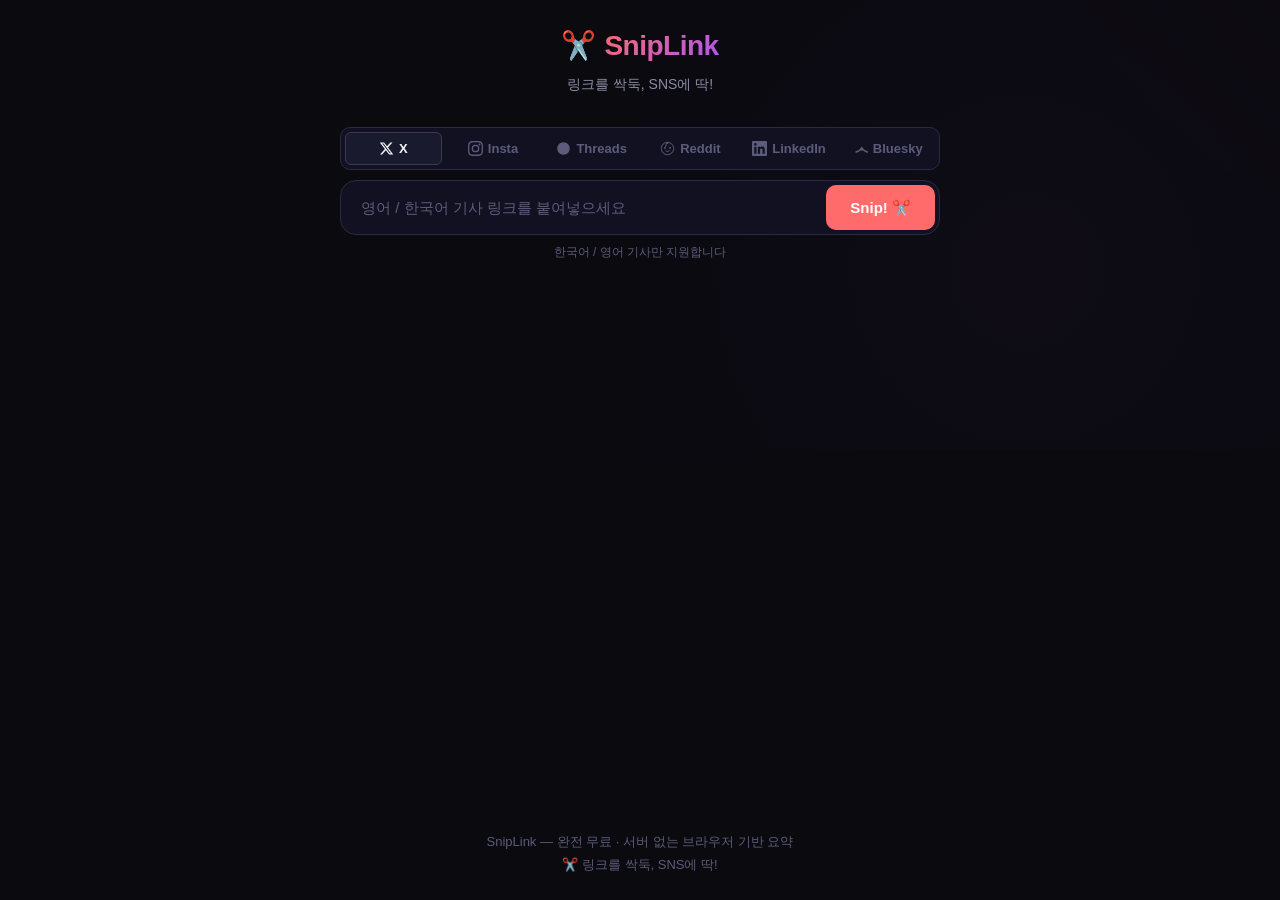
<file: index.html>
<!DOCTYPE html>
<html lang="ko">
<head>
<meta charset="UTF-8">
<meta name="viewport" content="width=device-width, initial-scale=1.0, maximum-scale=1.0, user-scalable=no">
<title>SnipLink — 링크를 싹둑, SNS에 딱!</title>
<meta name="description" content="기사 링크를 넣으면 SNS 글 형식으로 요약해드립니다. Twitter, Instagram, Threads 스타일로 요약.">
<meta name="theme-color" content="#0a0a0f">
<meta property="og:title" content="SnipLink — 링크를 싹둑, SNS에 딱!">
<meta property="og:description" content="기사 링크를 SNS 글 형식으로 요약해드립니다">
<meta property="og:type" content="website">
<meta property="og:url" content="https://spidychoipro.github.io/sniplink/">
<link rel="icon" href="data:image/svg+xml,<svg xmlns='http://www.w3.org/2000/svg' viewBox='0 0 100 100'><text y='.9em' font-size='90'>✂️</text></svg>">
<link rel="manifest" href="manifest.json">
<link rel="stylesheet" href="css/style.css">
</head>
<body>

<div id="app">
  <header class="header">
    <div class="header-inner">
      <div class="logo">
        <span class="logo-icon">✂️</span>
        <span class="logo-text">SnipLink</span>
      </div>
      <p class="tagline">링크를 싹둑, SNS에 딱!</p>
    </div>
  </header>

  <main class="main">
    <section class="hero">
      <div class="hero-input-wrap">
        <div class="platform-picker">
          <button class="picker-btn active" data-platform="twitter">
            <svg class="tab-icon" viewBox="0 0 24 24" fill="currentColor"><path d="M18.244 2.25h3.308l-7.227 8.26 8.502 11.24H16.17l-5.214-6.817L4.99 21.75H1.68l7.73-8.835L1.254 2.25H8.08l4.713 6.231zm-1.161 17.52h1.833L7.084 4.126H5.117z"/></svg>
            X
          </button>
          <button class="picker-btn" data-platform="instagram">
            <svg class="tab-icon" viewBox="0 0 24 24" fill="currentColor"><path d="M12 2.163c3.204 0 3.584.012 4.85.07 3.252.148 4.771 1.691 4.919 4.919.058 1.265.069 1.645.069 4.849 0 3.205-.012 3.584-.069 4.849-.149 3.225-1.664 4.771-4.919 4.919-1.266.058-1.644.07-4.85.07-3.204 0-3.584-.012-4.849-.07-3.26-.149-4.771-1.699-4.919-4.92-.058-1.265-.07-1.644-.07-4.849 0-3.204.013-3.583.07-4.849.149-3.227 1.664-4.771 4.919-4.919 1.266-.057 1.645-.069 4.849-.069zM12 0C8.741 0 8.333.014 7.053.072 2.69.073.14 2.69.073 7.052.014 8.333 0 8.741 0 12c0 3.259.014 3.668.072 4.948.2 4.358 2.618 6.78 6.98 6.98C8.333 23.986 8.741 24 12 24c3.259 0 3.668-.014 4.948-.072 4.354-.2 6.782-2.618 6.979-6.98.059-1.28.073-1.689.073-4.948 0-3.259-.014-3.667-.072-4.947-.196-4.354-2.617-6.78-6.979-6.98C15.668.014 15.259 0 12 0zm0 5.838a6.162 6.162 0 100 12.324 6.162 6.162 0 000-12.324zM12 16a4 4 0 110-8 4 4 0 010 8zm6.406-11.845a1.44 1.44 0 100 2.881 1.44 1.44 0 000-2.881z"/></svg>
            Insta
          </button>
          <button class="picker-btn" data-platform="threads">
            <svg class="tab-icon" viewBox="0 0 24 24" fill="currentColor"><path d="M12 2C6.477 2 2 6.477 2 12s4.477 10 10 10 10-4.477 10-10S17.523 2 12 2zm4.642 12.556c-.678.598-1.6.937-2.72.991-.18.008-.363.012-.546.012h-.396c-.35 0-.694-.006-1.028-.018-.638-.023-1.218-.108-1.73-.285a4.352 4.352 0 01-.478.66c-.481.58-1.124.909-1.895 1.005a4.93 4.93 0 01-.519.048l.183.355c.336.649.859 1.14 1.573 1.48.714.34 1.507.51 2.379.51 1.64 0 2.976-.55 4.009-1.651 1.033-1.1 1.55-2.634 1.55-4.602 0-1.16-.194-2.21-.582-3.149-.388-.94-.918-1.73-1.59-2.372-.673-.642-1.45-1.096-2.332-1.364-.882-.267-1.782-.367-2.7-.3-.917.067-1.79.294-2.618.68a8.15 8.15 0 00-2.267 1.494 6.77 6.77 0 00-1.555 2.005 6.18 6.18 0 00-.757 2.326 7.37 7.37 0 00.029.88c.06.596.22 1.168.48 1.718.26.55.611 1.053 1.054 1.509.443.456.96.833 1.553 1.132.593.298 1.186.508 1.78.63.594.121 1.116.17 1.567.146.45-.024.83-.108 1.138-.252.308-.144.554-.333.739-.567.185-.234.306-.489.364-.765.058-.276.068-.534.03-.775-.038-.24-.121-.42-.25-.54-.129-.12-.28-.173-.454-.16-.174.014-.34.084-.498.21-.159.126-.287.31-.385.553-.098.243-.154.53-.168.86-.014.33.014.648.084.954.07.306.18.563.33.771.15.208.335.367.555.477.22.11.443.162.67.156.226-.006.41-.08.553-.222.143-.142.244-.335.303-.579.06-.244.084-.515.073-.813-.01-.298-.058-.583-.143-.855a4.54 4.54 0 00-.381-.812 3.86 3.86 0 00-.597-.7 2.81 2.81 0 00-.78-.518 2.58 2.58 0 00-.906-.215 2.44 2.44 0 00-.873.116c-.263.077-.488.195-.675.354-.187.159-.331.344-.432.555-.1.211-.158.424-.174.639-.016.215.006.407.066.576.06.169.143.303.25.402.107.099.218.155.334.168.116.013.214-.01.294-.07.08-.06.136-.14.168-.24.032-.1.043-.196.033-.288" /></svg>
            Threads
          </button>
          <button class="picker-btn" data-platform="reddit">
            <svg class="tab-icon" viewBox="0 0 24 24" fill="currentColor"><circle cx="12" cy="12" r="10" fill="none" stroke="currentColor" stroke-width="1.5"/><circle cx="8" cy="11" r="1.5" fill="currentColor"/><circle cx="16" cy="11" r="1.5" fill="currentColor"/><path d="M9 15c0 0 1 2 3 2s3-2 3-2" fill="none" stroke="currentColor" stroke-width="1.5" stroke-linecap="round"/><path d="M12 3a2 2 0 00-2 2l-1 4" fill="none" stroke="currentColor" stroke-width="1.5" stroke-linecap="round"/><circle cx="12" cy="3" r="1.5" fill="currentColor"/></svg>
            Reddit
          </button>
          <button class="picker-btn" data-platform="linkedin">
            <svg class="tab-icon" viewBox="0 0 24 24" fill="currentColor"><path d="M20.447 20.452h-3.554v-5.569c0-1.328-.027-3.037-1.852-3.037-1.853 0-2.136 1.445-2.136 2.939v5.667H9.351V9h3.414v1.561h.046c.477-.9 1.637-1.85 3.37-1.85 3.601 0 4.267 2.37 4.267 5.455v6.286zM5.337 7.433a2.062 2.062 0 01-2.063-2.065 2.064 2.064 0 112.063 2.065zm1.782 13.019H3.555V9h3.564v11.452zM22.225 0H1.771C.792 0 0 .774 0 1.729v20.542C0 23.227.792 24 1.771 24h20.451C23.2 24 24 23.227 24 22.271V1.729C24 .774 23.2 0 22.222 0h.003z"/></svg>
            LinkedIn
          </button>
          <button class="picker-btn" data-platform="bluesky">
            <svg class="tab-icon" viewBox="0 0 24 24" fill="currentColor"><path d="M12 15.3c-1.32 1.16-3.48 2.64-6.12 3.36-.94.26-1.76-.07-2.06-.82-.3-.75.24-1.62 1.18-1.88 2.64-.72 4.8-2.2 6.12-3.36 1.32-1.16 2.16-2.4 2.52-3.12.36-.72.42-1.14.42-1.14s.06.42.42 1.14c.36.72 1.2 1.96 2.52 3.12 1.32 1.16 3.48 2.64 6.12 3.36.94.26 1.48 1.13 1.18 1.88-.3.75-1.12 1.08-2.06.82-2.64-.72-4.8-2.2-6.12-3.36z"/></svg>
            Bluesky
          </button>
        </div>
        <div class="input-group">
          <input type="url" id="urlInput" class="url-input" placeholder="영어 / 한국어 기사 링크를 붙여넣으세요" autocomplete="url" autocorrect="off" spellcheck="false">
          <button id="snipBtn" class="snip-btn">Snip! ✂️</button>
        </div>
        <p class="input-hint">한국어 / 영어 기사만 지원합니다</p>
      </div>
    </section>

    <section id="loadingSection" class="section loading-section hidden">
      <div class="loading-content">
        <div class="spinner-ring"></div>
        <p class="loading-text" id="loadingText">기사를 읽고 있어요...</p>
        <div class="loading-steps" id="loadingSteps">
          <span class="step active" data-step="1">📡 페이지 불러오기</span>
          <span class="step" data-step="2">📄 내용 추출</span>
          <span class="step" data-step="3">✂️ 요약 생성</span>
        </div>
      </div>
    </section>

    <section id="errorSection" class="section error-section hidden">
      <div class="error-card" id="errorCard">
        <div class="error-icon-wrap">
          <span class="error-icon" id="errorIcon">⚠️</span>
        </div>
        <p class="error-title" id="errorTitle">오류가 발생했습니다</p>
        <p class="error-desc" id="errorDesc"></p>
        <button class="retry-btn" id="retryBtn">다시 시도</button>
      </div>
    </section>

    <section id="resultSection" class="section result-section hidden">
      <div class="result-header">
        <div class="article-meta">
          <h2 class="article-title" id="articleTitle"></h2>
          <span class="article-source" id="articleSource"></span>
        </div>
      </div>

      <div class="platform-tabs">
        <button class="platform-tab active" data-platform="twitter">
          <svg class="tab-icon" viewBox="0 0 24 24" fill="currentColor"><path d="M18.244 2.25h3.308l-7.227 8.26 8.502 11.24H16.17l-5.214-6.817L4.99 21.75H1.68l7.73-8.835L1.254 2.25H8.08l4.713 6.231zm-1.161 17.52h1.833L7.084 4.126H5.117z"/></svg>
          X / Twitter
        </button>
        <button class="platform-tab" data-platform="instagram">
          <svg class="tab-icon" viewBox="0 0 24 24" fill="currentColor"><path d="M12 2.163c3.204 0 3.584.012 4.85.07 3.252.148 4.771 1.691 4.919 4.919.058 1.265.069 1.645.069 4.849 0 3.205-.012 3.584-.069 4.849-.149 3.225-1.664 4.771-4.919 4.919-1.266.058-1.644.07-4.85.07-3.204 0-3.584-.012-4.849-.07-3.26-.149-4.771-1.699-4.919-4.92-.058-1.265-.07-1.644-.07-4.849 0-3.204.013-3.583.07-4.849.149-3.227 1.664-4.771 4.919-4.919 1.266-.057 1.645-.069 4.849-.069zM12 0C8.741 0 8.333.014 7.053.072 2.695.272.273 2.69.073 7.052.014 8.333 0 8.741 0 12c0 3.259.014 3.668.072 4.948.2 4.358 2.618 6.78 6.98 6.98C8.333 23.986 8.741 24 12 24c3.259 0 3.668-.014 4.948-.072 4.354-.2 6.782-2.618 6.979-6.98.059-1.28.073-1.689.073-4.948 0-3.259-.014-3.667-.072-4.947-.196-4.354-2.617-6.78-6.979-6.98C15.668.014 15.259 0 12 0zm0 5.838a6.162 6.162 0 100 12.324 6.162 6.162 0 000-12.324zM12 16a4 4 0 110-8 4 4 0 010 8zm6.406-11.845a1.44 1.44 0 100 2.881 1.44 1.44 0 000-2.881z"/></svg>
          Instagram
        </button>
        <button class="platform-tab" data-platform="threads">
          <svg class="tab-icon" viewBox="0 0 24 24" fill="currentColor"><path d="M12 2C6.477 2 2 6.477 2 12s4.477 10 10 10 10-4.477 10-10S17.523 2 12 2zm4.642 12.556c-.678.598-1.6.937-2.72.991-.18.008-.363.012-.546.012h-.396c-.35 0-.694-.006-1.028-.018-.638-.023-1.218-.108-1.73-.285a4.352 4.352 0 01-.478.66c-.481.58-1.124.909-1.895 1.005a4.93 4.93 0 01-.519.048l.183.355c.336.649.859 1.14 1.573 1.48.714.34 1.507.51 2.379.51 1.64 0 2.976-.55 4.009-1.651 1.033-1.1 1.55-2.634 1.55-4.602 0-1.16-.194-2.21-.582-3.149-.388-.94-.918-1.73-1.59-2.372-.673-.642-1.45-1.096-2.332-1.364-.882-.267-1.782-.367-2.7-.3-.917.067-1.79.294-2.618.68a8.15 8.15 0 00-2.267 1.494 6.77 6.77 0 00-1.555 2.005 6.18 6.18 0 00-.757 2.326 7.37 7.37 0 00.029.88c.06.596.22 1.168.48 1.718.26.55.611 1.053 1.054 1.509.443.456.96.833 1.553 1.132.593.298 1.186.508 1.227 1.06.12 1.116.17"/></svg>
          Threads
        </button>
        <button class="platform-tab" data-platform="reddit">
          <svg class="tab-icon" viewBox="0 0 24 24" fill="currentColor"><circle cx="12" cy="12" r="10" fill="none" stroke="currentColor" stroke-width="1.5"/><circle cx="8" cy="11" r="1.5" fill="currentColor"/><circle cx="16" cy="11" r="1.5" fill="currentColor"/><path d="M9 15c0 0 1 2 3 2s3-2 3-2" fill="none" stroke="currentColor" stroke-width="1.5" stroke-linecap="round"/><path d="M12 3a2 2 0 00-2 2l-1 4" fill="none" stroke="currentColor" stroke-width="1.5" stroke-linecap="round"/><circle cx="12" cy="3" r="1.5" fill="currentColor"/></svg>
          Reddit
        </button>
        <button class="platform-tab" data-platform="linkedin">
          <svg class="tab-icon" viewBox="0 0 24 24" fill="currentColor"><path d="M20.447 20.452h-3.554v-5.569c0-1.328-.027-3.037-1.852-3.037-1.853 0-2.136 1.445-2.136 2.939v5.667H9.351V9h3.414v1.561h.046c.477-.9 1.637-1.85 3.37-1.85 3.601 0 4.267 2.37 4.267 5.455v6.286zM5.337 7.433a2.062 2.062 0 01-2.063-2.065 2.064 2.064 0 112.063 2.065zm1.782 13.019H3.555V9h3.564v11.452zM22.225 0H1.771C.792 0 0 .774 0 1.729v20.542C0 23.227.792 24 1.771 24h20.451C23.2 24 24 23.227 24 22.271V1.729C24 .774 23.2 0 22.222 0h.003z"/></svg>
          LinkedIn
        </button>
        <button class="platform-tab" data-platform="bluesky">
          <svg class="tab-icon" viewBox="0 0 24 24" fill="currentColor"><path d="M12 15.3c-1.32 1.16-3.48 2.64-6.12 3.36-.94.26-1.76-.07-2.06-.82-.3-.75.24-1.62 1.18-1.88 2.64-.72 4.8-2.2 6.12-3.36 1.32-1.16 2.16-2.4 2.52-3.12.36-.72.42-1.14.42-1.14s.06.42.42 1.14c.36.72 1.2 1.96 2.52 3.12 1.32 1.16 3.48 2.64 6.12 3.36.94.26 1.48 1.13 1.18 1.88-.3.75-1.12 1.08-2.06.82-2.64-.72-4.8-2.2-6.12-3.36z"/></svg>
          Bluesky
        </button>
      </div>

      <div class="sns-preview" id="snsPreview">
        <div class="sns-card" id="snsCard">
          <div class="sns-card-header">
            <div class="sns-avatar">
              <span>✂️</span>
            </div>
            <div class="sns-user-info">
              <div class="sns-display-name">SnipLink</div>
              <div class="sns-username">@sniplink</div>
            </div>
            <div class="sns-more">
              <svg viewBox="0 0 24 24" fill="currentColor"><path d="M3 12c0-1.1.9-2 2-2s2 .9 2 2-.9 2-2 2-2-.9-2-2zm9 2c1.1 0 2-.9 2-2s-.9-2-2-2-2 .9-2 2 .9 2 2 2zm7 0c1.1 0 2-.9 2-2s-.9-2-2-2-2 .9-2 2 .9 2 2 2z"/></svg>
            </div>
          </div>
          <div class="sns-card-body" id="snsCardBody">
            <p class="sns-summary-text">요약을 생성 중입니다...</p>
          </div>
          <div class="sns-card-footer">
            <div class="sns-actions-row">
              <button class="sns-action-btn" title="Reply">
                <svg viewBox="0 0 24 24" fill="none" stroke="currentColor" stroke-width="2"><path d="M21 15a2 2 0 01-2 2H7l-4 4V5a2 2 0 012-2h14a2 2 0 012 2z"/></svg>
              </button>
              <button class="sns-action-btn" title="Repost">
                <svg viewBox="0 0 24 24" fill="none" stroke="currentColor" stroke-width="2"><path d="M17 1l4 4-4 4M7 23l-4-4 4-4"/><path d="M21 5H9a4 4 0 00-4 4v3M3 19h12a4 4 0 004-4v-3"/></svg>
              </button>
              <button class="sns-action-btn" title="Like">
                <svg viewBox="0 0 24 24" fill="none" stroke="currentColor" stroke-width="2"><path d="M20.84 4.61a5.5 5.5 0 00-7.78 0L12 5.67l-1.06-1.06a5.5 5.5 0 00-7.78 7.78l1.06 1.06L12 21.23l7.78-7.78 1.06-1.06a5.5 5.5 0 000-7.78z"/></svg>
              </button>
              <button class="sns-action-btn" title="Share">
                <svg viewBox="0 0 24 24" fill="none" stroke="currentColor" stroke-width="2"><path d="M4 12v8a2 2 0 002 2h12a2 2 0 002-2v-8M16 6l-4-4-4 4M12 2v13"/></svg>
              </button>
            </div>
            <div class="sns-timestamp" id="snsTimestamp">방금 전 · 0 조회</div>
          </div>
        </div>
      </div>

      <div class="summary-actions">
        <button class="action-btn btn-copy" id="copyBtn">
          <svg viewBox="0 0 24 24" fill="none" stroke="currentColor" stroke-width="2"><rect x="9" y="9" width="13" height="13" rx="2" ry="2"/><path d="M5 15H4a2 2 0 01-2-2V4a2 2 0 012-2h9a2 2 0 012 2v1"/></svg>
          복사하기
        </button>
        <button class="action-btn btn-tweet" id="tweetBtn">
          <svg viewBox="0 0 24 24" fill="currentColor"><path d="M18.244 2.25h3.308l-7.227 8.26 8.502 11.24H16.17l-5.214-6.817L4.99 21.75H1.68l7.73-8.835L1.254 2.25H8.08l4.713 6.231zm-1.161 17.52h1.833L7.084 4.126H5.117z"/></svg>
          X에 공유
        </button>
        <button class="action-btn btn-share" id="shareBtn">
          <svg viewBox="0 0 24 24" fill="none" stroke="currentColor" stroke-width="2"><circle cx="18" cy="5" r="3"/><circle cx="6" cy="12" r="3"/><circle cx="18" cy="19" r="3"/><path d="M8.59 13.51l6.83 3.98M15.41 6.51l-6.82 3.98"/></svg>
          공유하기
        </button>
      </div>
    </section>
  </main>

  <footer class="footer">
    <div class="footer-inner">
      <p>SnipLink — 완전 무료 · 서버 없는 브라우저 기반 요약</p>
      <p class="footer-small">✂️ 링크를 싹둑, SNS에 딱!</p>
    </div>
  </footer>
</div>

<div id="toast" class="toast hidden"></div>

<script src="js/detector.js"></script>
<script src="js/extractor.js"></script>
<script src="js/summarizer.js"></script>
<script src="js/sns.js"></script>
<script src="js/app.js"></script>

</body>
</html>
</file>
<file: css/style.css>
*, *::before, *::after {
  margin: 0;
  padding: 0;
  box-sizing: border-box;
}

:root {
  --bg-primary: #0a0a0f;
  --bg-secondary: #111122;
  --bg-card: #1a1a2e;
  --bg-card-hover: #1f1f36;
  --bg-input: #16162a;
  --text-primary: #f0f0f5;
  --text-secondary: #8b8ba7;
  --text-muted: #5c5c7a;
  --accent: #ff6b6b;
  --accent-hover: #ff5252;
  --accent-glow: rgba(255, 107, 107, 0.25);
  --purple: #a855f7;
  --teal: #22d3ee;
  --green: #22c55e;
  --red: #ef4444;
  --yellow: #eab308;
  --border: #2a2a45;
  --border-light: #3a3a55;
  --radius: 16px;
  --radius-sm: 10px;
  --radius-xs: 6px;
  --shadow: 0 4px 24px rgba(0,0,0,0.4);
  --shadow-glow: 0 0 40px rgba(255,107,107,0.1);
  --font: -apple-system, BlinkMacSystemFont, 'Segoe UI', 'Noto Sans KR', Roboto, sans-serif;
}

html {
  font-size: 16px;
  scroll-behavior: smooth;
}

body {
  font-family: var(--font);
  background: var(--bg-primary);
  color: var(--text-primary);
  min-height: 100vh;
  line-height: 1.6;
  -webkit-font-smoothing: antialiased;
  overflow-x: hidden;
}

body::before {
  content: '';
  position: fixed;
  top: -50%;
  right: -50%;
  width: 100%;
  height: 100%;
  background: radial-gradient(circle at 70% 20%, rgba(255,107,107,0.03) 0%, transparent 50%),
              radial-gradient(circle at 30% 80%, rgba(168,85,247,0.03) 0%, transparent 50%);
  pointer-events: none;
  z-index: 0;
}

#app {
  position: relative;
  z-index: 1;
  min-height: 100vh;
  display: flex;
  flex-direction: column;
}

.hidden { display: none !important; }

.header {
  padding: 24px 20px 0;
  text-align: center;
}

.header-inner {
  max-width: 640px;
  margin: 0 auto;
}

.logo {
  display: inline-flex;
  align-items: center;
  gap: 8px;
  margin-bottom: 4px;
}

.logo-icon {
  font-size: 28px;
  line-height: 1;
}

.logo-text {
  font-size: 28px;
  font-weight: 800;
  background: linear-gradient(135deg, var(--accent), var(--purple));
  -webkit-background-clip: text;
  -webkit-text-fill-color: transparent;
  background-clip: text;
  letter-spacing: -0.5px;
}

.tagline {
  font-size: 14px;
  color: var(--text-secondary);
  font-weight: 400;
}

.main {
  flex: 1;
  padding: 32px 20px;
  max-width: 640px;
  margin: 0 auto;
  width: 100%;
}

.hero {
  margin-bottom: 32px;
}

.hero-input-wrap {
  animation: fadeUp 0.5s ease;
}

.platform-picker {
  display: flex;
  gap: 4px;
  background: var(--bg-secondary);
  border: 1px solid var(--border);
  border-radius: var(--radius-sm);
  padding: 4px;
  margin-bottom: 10px;
}

.picker-btn {
  flex: 1;
  display: flex;
  align-items: center;
  justify-content: center;
  gap: 5px;
  background: transparent;
  color: var(--text-muted);
  border: none;
  border-radius: var(--radius-xs);
  padding: 8px 10px;
  font-size: 13px;
  font-weight: 600;
  font-family: var(--font);
  cursor: pointer;
  transition: all 0.2s;
}

.picker-btn .tab-icon {
  width: 15px;
  height: 15px;
}

.picker-btn:hover {
  color: var(--text-secondary);
  background: var(--bg-card);
}

.picker-btn.active {
  background: var(--bg-card);
  color: var(--text-primary);
  border: 1px solid var(--border-light);
}

.input-group {
  display: flex;
  gap: 8px;
  background: var(--bg-secondary);
  border: 1px solid var(--border);
  border-radius: var(--radius);
  padding: 4px;
  transition: border-color 0.2s, box-shadow 0.2s;
}

.input-group:focus-within {
  border-color: var(--accent);
  box-shadow: 0 0 0 3px var(--accent-glow);
}

.url-input {
  flex: 1;
  background: transparent;
  border: none;
  outline: none;
  color: var(--text-primary);
  font-size: 15px;
  padding: 14px 16px;
  font-family: var(--font);
  min-width: 0;
}

.url-input::placeholder {
  color: var(--text-muted);
}

.snip-btn {
  background: var(--accent);
  color: #fff;
  border: none;
  border-radius: var(--radius-sm);
  padding: 12px 24px;
  font-size: 15px;
  font-weight: 700;
  font-family: var(--font);
  cursor: pointer;
  transition: all 0.2s;
  white-space: nowrap;
  flex-shrink: 0;
}

.snip-btn:hover {
  background: var(--accent-hover);
  transform: scale(1.02);
}

.snip-btn:active {
  transform: scale(0.97);
}

.snip-btn:disabled {
  opacity: 0.5;
  cursor: not-allowed;
  transform: none;
}

.input-hint {
  font-size: 12px;
  color: var(--text-muted);
  margin-top: 8px;
  text-align: center;
}

.section {
  animation: fadeUp 0.4s ease;
}

.loading-content {
  text-align: center;
  padding: 40px 0;
}

.spinner-ring {
  width: 48px;
  height: 48px;
  border: 3px solid var(--border);
  border-top: 3px solid var(--accent);
  border-radius: 50%;
  animation: spin 0.8s linear infinite;
  margin: 0 auto 16px;
}

.loading-text {
  font-size: 16px;
  color: var(--text-secondary);
  margin-bottom: 20px;
}

.loading-steps {
  display: flex;
  justify-content: center;
  gap: 8px;
  flex-wrap: wrap;
}

.step {
  font-size: 13px;
  padding: 6px 14px;
  border-radius: 20px;
  background: var(--bg-card);
  color: var(--text-muted);
  transition: all 0.3s;
}

.step.active {
  background: var(--accent-glow);
  color: var(--accent);
  border: 1px solid var(--accent);
}

.step.done {
  background: rgba(34,197,94,0.15);
  color: var(--green);
  border: 1px solid var(--green);
}

.error-card {
  background: var(--bg-card);
  border: 1px solid rgba(239,68,68,0.3);
  border-radius: var(--radius);
  padding: 32px 24px;
  text-align: center;
}

.error-icon-wrap {
  margin-bottom: 12px;
}

.error-icon {
  font-size: 48px;
  line-height: 1;
}

.error-title {
  font-size: 18px;
  font-weight: 700;
  margin-bottom: 8px;
}

.error-desc {
  font-size: 14px;
  color: var(--text-secondary);
  line-height: 1.6;
  margin-bottom: 16px;
}

.retry-btn {
  background: var(--bg-card-hover);
  color: var(--text-primary);
  border: 1px solid var(--border-light);
  border-radius: var(--radius-sm);
  padding: 10px 24px;
  font-size: 14px;
  font-family: var(--font);
  cursor: pointer;
  transition: all 0.2s;
}

.retry-btn:hover {
  background: var(--border);
}

.result-header {
  margin-bottom: 20px;
}

.article-title {
  font-size: 18px;
  font-weight: 700;
  line-height: 1.4;
  margin-bottom: 4px;
  word-break: break-word;
}

.article-source {
  font-size: 13px;
  color: var(--text-muted);
}

.platform-tabs {
  display: flex;
  gap: 4px;
  background: var(--bg-secondary);
  border-radius: var(--radius-sm);
  padding: 4px;
  margin-bottom: 16px;
}

.platform-tab {
  flex: 1;
  display: flex;
  align-items: center;
  justify-content: center;
  gap: 6px;
  background: transparent;
  color: var(--text-secondary);
  border: none;
  border-radius: var(--radius-xs);
  padding: 10px 12px;
  font-size: 13px;
  font-weight: 500;
  font-family: var(--font);
  cursor: pointer;
  transition: all 0.2s;
}

.platform-tab .tab-icon {
  width: 16px;
  height: 16px;
  flex-shrink: 0;
}

.platform-tab:hover {
  color: var(--text-primary);
  background: var(--bg-card);
}

.platform-tab.active {
  background: var(--bg-card);
  color: var(--text-primary);
}

.sns-preview {
  margin-bottom: 20px;
}

.sns-card {
  background: #000;
  border: 1px solid var(--border);
  border-radius: var(--radius);
  overflow: hidden;
}

.sns-card-header {
  display: flex;
  align-items: center;
  gap: 10px;
  padding: 14px 16px 8px;
}

.sns-avatar {
  width: 40px;
  height: 40px;
  border-radius: 50%;
  background: linear-gradient(135deg, var(--accent), var(--purple));
  display: flex;
  align-items: center;
  justify-content: center;
  font-size: 18px;
  flex-shrink: 0;
}

.sns-user-info {
  flex: 1;
  min-width: 0;
}

.sns-display-name {
  font-size: 15px;
  font-weight: 700;
  line-height: 1.2;
}

.sns-username {
  font-size: 13px;
  color: var(--text-muted);
}

.sns-more {
  width: 32px;
  height: 32px;
  display: flex;
  align-items: center;
  justify-content: center;
  color: var(--text-muted);
  cursor: pointer;
  border-radius: 50%;
  flex-shrink: 0;
}

.sns-more svg {
  width: 18px;
  height: 18px;
}

.sns-more:hover {
  background: rgba(255,255,255,0.05);
}

.sns-card-body {
  padding: 4px 16px 12px;
}

.sns-summary-text {
  font-size: 15px;
  line-height: 1.6;
  white-space: pre-wrap;
  word-break: break-word;
  color: var(--text-primary);
}

.sns-card-footer {
  padding: 0 16px 8px;
}

.sns-actions-row {
  display: flex;
  align-items: center;
  gap: 4px;
  margin-bottom: 4px;
}

.sns-action-btn {
  background: transparent;
  border: none;
  color: var(--text-muted);
  cursor: pointer;
  padding: 8px;
  border-radius: 50%;
  display: flex;
  align-items: center;
  justify-content: center;
  transition: all 0.15s;
}

.sns-action-btn svg {
  width: 18px;
  height: 18px;
}

.sns-action-btn:hover {
  background: rgba(255,255,255,0.05);
  color: var(--text-secondary);
}

.sns-timestamp {
  font-size: 13px;
  color: var(--text-muted);
  padding-left: 4px;
}

.sns-action-btn span {
  font-size: 11px;
  margin-left: 2px;
  color: var(--text-muted);
}

.dot {
  margin: 0 4px;
  color: var(--text-muted);
}

.verified {
  width: 16px;
  height: 16px;
  vertical-align: middle;
  margin-left: 2px;
}

.tweet-stats {
  color: var(--text-muted);
}

.sns-url {
  font-size: 13px;
  color: var(--text-muted);
  padding: 4px 0;
}

.sns-url a {
  color: #1d9bf0;
  text-decoration: none;
}

.sns-url a:hover {
  text-decoration: underline;
}

/* Reddit */
.sns-card.sns-reddit {
  background: #0f0f0f;
  border-color: #343536;
}

.reddit-container {
  display: flex;
}

.reddit-votes {
  display: flex;
  flex-direction: column;
  align-items: center;
  gap: 2px;
  padding: 8px 6px 8px 10px;
  background: #0a0a0f;
  min-width: 40px;
}

.vote-btn {
  background: transparent;
  border: none;
  color: #818384;
  cursor: pointer;
  padding: 4px;
  border-radius: 4px;
  display: flex;
  align-items: center;
  justify-content: center;
  transition: color 0.15s;
}

.vote-btn svg {
  width: 22px;
  height: 22px;
}

.upvote:hover { color: #ff4500; }
.downvote:hover { color: #7193ff; }

.vote-score {
  font-size: 13px;
  font-weight: 700;
  color: #818384;
}

.reddit-content {
  flex: 1;
  padding: 8px 12px 4px;
  min-width: 0;
}

.reddit-meta {
  font-size: 11px;
  color: #818384;
  margin-bottom: 6px;
}

.reddit-title {
  font-size: 17px;
  font-weight: 500;
  line-height: 1.3;
  margin-bottom: 4px;
  color: var(--text-primary);
}

.reddit-content .sns-card-body {
  padding: 4px 0 8px;
}

.reddit-footer {
  display: flex;
  gap: 2px;
  padding: 4px 0;
  flex-wrap: wrap;
}

.reddit-btn {
  background: transparent;
  border: none;
  color: #818384;
  font-size: 12px;
  font-family: var(--font);
  cursor: pointer;
  padding: 4px 8px;
  border-radius: 4px;
  display: flex;
  align-items: center;
  gap: 4px;
  transition: background 0.15s;
  font-weight: 500;
}

.reddit-btn svg {
  width: 16px;
  height: 16px;
}

.reddit-btn:hover {
  background: rgba(255,255,255,0.04);
  color: #d7dadc;
}

/* Instagram */
.sns-card.sns-instagram {
  background: #000;
}

.insta-placeholder {
  width: 100%;
  height: 120px;
  background: linear-gradient(135deg, #833ab4, #fd1d1d, #fcb045);
  opacity: 0.3;
}

/* Threads */
.sns-card.sns-threads {
  background: #101010;
}

/* LinkedIn */
.sns-card.sns-linkedin {
  background: #000;
  border-color: #313131;
}

.linkedin-badge {
  font-size: 12px;
  color: var(--text-muted);
  padding: 0 16px 8px;
}

.linkedin-reactions {
  display: flex;
  gap: 12px;
  font-size: 13px;
  color: var(--text-muted);
  padding-bottom: 4px;
}

.linkedin-action {
  background: transparent;
  border: none;
  color: var(--text-muted);
  font-size: 13px;
  font-weight: 500;
  font-family: var(--font);
  cursor: pointer;
  padding: 6px 8px;
  border-radius: 4px;
  flex: 1;
  display: flex;
  align-items: center;
  justify-content: center;
  gap: 4px;
  transition: background 0.15s;
}

.linkedin-action:hover {
  background: rgba(255,255,255,0.04);
  color: var(--text-secondary);
}

/* Bluesky */
.sns-card.sns-bluesky {
  background: #000;
}

/* Twitter */
.sns-card.sns-twitter {
  background: #000;
}

.sns-action-btn .tab-icon {
  width: 18px;
  height: 18px;
}

.like-btn:hover { color: #f91880 !important; }
.sns-action-btn:hover { color: var(--text-secondary); }

.summary-actions {
  display: flex;
  gap: 8px;
  flex-wrap: wrap;
}

.action-btn {
  flex: 1;
  min-width: 120px;
  display: inline-flex;
  align-items: center;
  justify-content: center;
  gap: 8px;
  padding: 12px 16px;
  border-radius: var(--radius-sm);
  font-size: 14px;
  font-weight: 600;
  font-family: var(--font);
  cursor: pointer;
  transition: all 0.2s;
  border: 1px solid var(--border);
  background: var(--bg-card);
  color: var(--text-primary);
}

.action-btn svg {
  width: 16px;
  height: 16px;
  flex-shrink: 0;
}

.action-btn:hover {
  background: var(--bg-card-hover);
  border-color: var(--border-light);
  transform: translateY(-1px);
}

.action-btn:active {
  transform: translateY(0);
}

.btn-copy:hover {
  border-color: var(--teal);
  color: var(--teal);
}

.btn-tweet {
  background: #1d9bf0;
  border-color: #1d9bf0;
  color: #fff;
}

.btn-tweet:hover {
  background: #1a8cd8;
  border-color: #1a8cd8;
  color: #fff;
}

.btn-share:hover {
  border-color: var(--purple);
  color: var(--purple);
}

.footer {
  text-align: center;
  padding: 24px 20px;
}

.footer-inner {
  max-width: 640px;
  margin: 0 auto;
}

.footer p {
  font-size: 13px;
  color: var(--text-muted);
}

.footer-small {
  font-size: 12px;
  margin-top: 2px;
}

.toast {
  position: fixed;
  bottom: 32px;
  left: 50%;
  transform: translateX(-50%);
  background: var(--bg-card);
  border: 1px solid var(--border);
  border-radius: var(--radius-sm);
  padding: 12px 24px;
  font-size: 14px;
  color: var(--text-primary);
  box-shadow: var(--shadow);
  z-index: 100;
  animation: toastIn 0.3s ease;
}

.toast.hidden {
  display: none;
}

.toast.success {
  border-color: var(--green);
}

.toast.error {
  border-color: var(--red);
}

@keyframes fadeUp {
  from { opacity: 0; transform: translateY(12px); }
  to { opacity: 1; transform: translateY(0); }
}

@keyframes spin {
  to { transform: rotate(360deg); }
}

@keyframes toastIn {
  from { opacity: 0; transform: translateX(-50%) translateY(20px); }
  to { opacity: 1; transform: translateX(-50%) translateY(0); }
}

@media (max-width: 480px) {
  .input-group {
    flex-direction: column;
    background: transparent;
    border: none;
    padding: 0;
    gap: 8px;
  }

  .input-group .url-input {
    background: var(--bg-secondary);
    border: 1px solid var(--border);
    border-radius: var(--radius);
    padding: 14px 16px;
  }

  .input-group:focus-within {
    box-shadow: none;
  }

  .input-group .url-input:focus {
    border-color: var(--accent);
    box-shadow: 0 0 0 3px var(--accent-glow);
  }

  .snip-btn {
    width: 100%;
    padding: 14px;
  }

  .platform-tab {
    font-size: 11px;
    padding: 8px 6px;
  }

  .platform-tab .tab-icon {
    width: 14px;
    height: 14px;
  }

  .summary-actions {
    flex-direction: column;
  }

  .action-btn {
    width: 100%;
  }
}

@media (max-width: 380px) {
  .platform-tabs {
    flex-wrap: wrap;
  }

  .platform-tab {
    flex: 1;
    min-width: 70px;
  }
}
</file>
